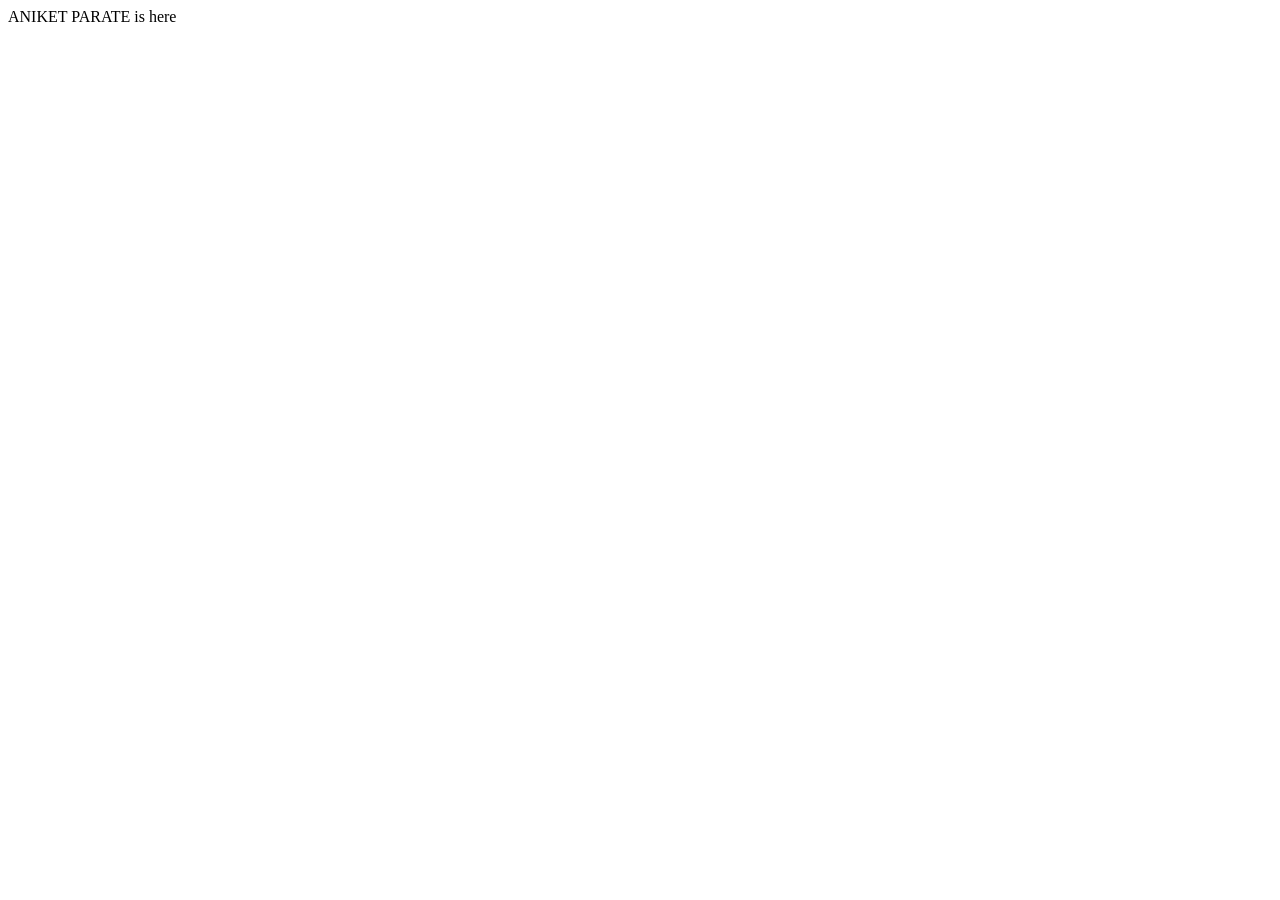
<file: index.html>
<!DOCTYPE html>
<html lang="en">
<head>
    <meta charset="UTF-8">
    <meta http-equiv="X-UA-Compatible" content="IE=edge">
    <meta name="viewport" content="width=device-width, initial-scale=1.0">
    <title>Document</title>
</head>
<body>
    ANIKET PARATE is here
</body>
</html>
</file>
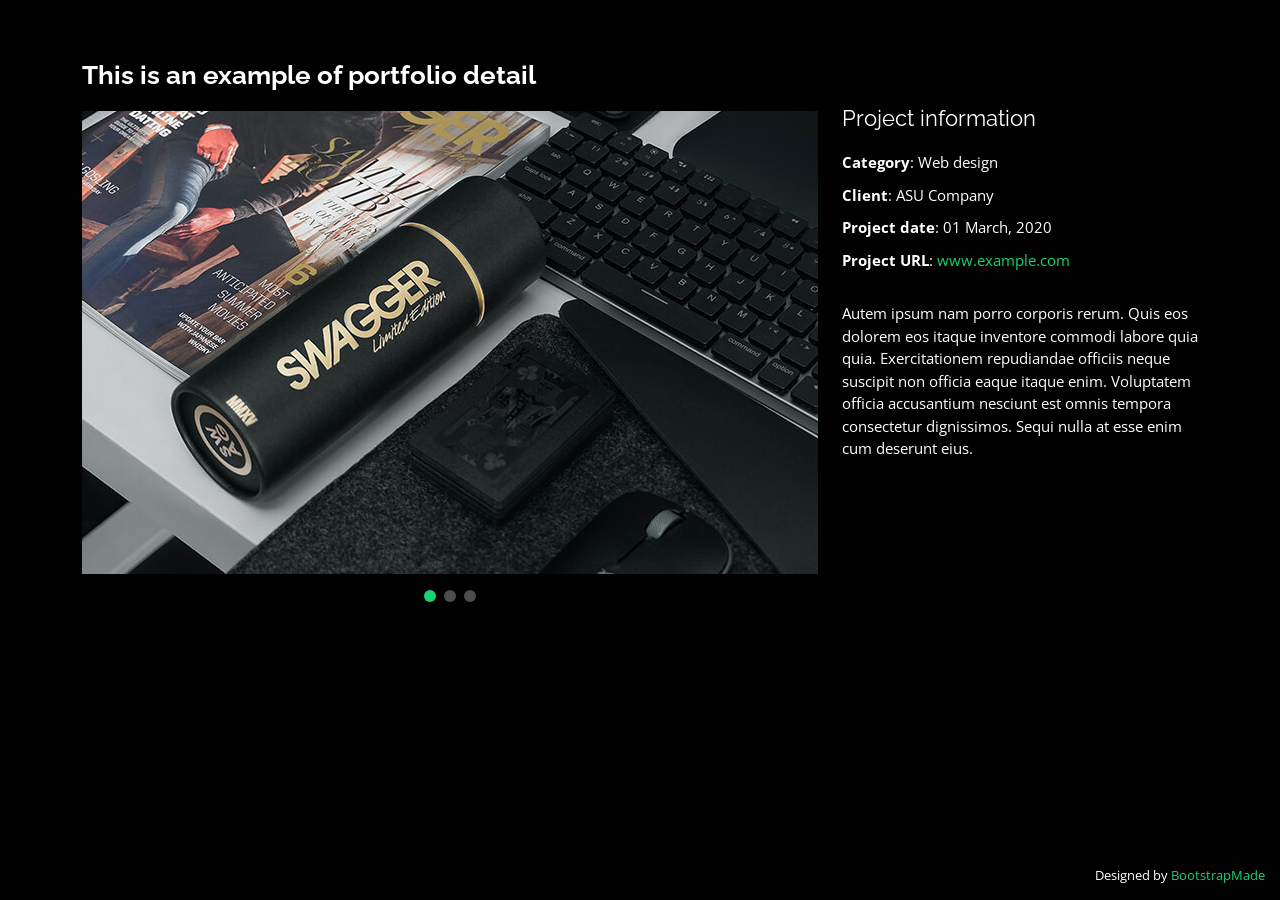
<file: Personal/portfolio-details.html>
<!DOCTYPE html>
<html lang="en">

<head>
  <meta charset="utf-8">
  <meta content="width=device-width, initial-scale=1.0" name="viewport">

  <title>Portfolio Details - Personal Bootstrap Template</title>
  <meta content="" name="description">
  <meta content="" name="keywords">

  <!-- Favicons -->
  <link href="assets/img/favicon.png" rel="icon">
  <link href="assets/img/apple-touch-icon.png" rel="apple-touch-icon">

  <!-- Google Fonts -->
  <link href="https://fonts.googleapis.com/css?family=Open+Sans:300,300i,400,400i,600,600i,700,700i|Raleway:300,300i,400,400i,500,500i,600,600i,700,700i|Poppins:300,300i,400,400i,500,500i,600,600i,700,700i" rel="stylesheet">

  <!-- Vendor CSS Files -->
  <link href="assets/vendor/bootstrap/css/bootstrap.min.css" rel="stylesheet">
  <link href="assets/vendor/bootstrap-icons/bootstrap-icons.css" rel="stylesheet">
  <link href="assets/vendor/boxicons/css/boxicons.min.css" rel="stylesheet">
  <link href="assets/vendor/glightbox/css/glightbox.min.css" rel="stylesheet">
  <link href="assets/vendor/remixicon/remixicon.css" rel="stylesheet">
  <link href="assets/vendor/swiper/swiper-bundle.min.css" rel="stylesheet">

  <!-- Template Main CSS File -->
  <link href="assets/css/style.css" rel="stylesheet">

  <!-- =======================================================
  * Template Name: Personal - v4.8.1
  * Template URL: https://bootstrapmade.com/personal-free-resume-bootstrap-template/
  * Author: BootstrapMade.com
  * License: https://bootstrapmade.com/license/
  ======================================================== -->
</head>

<body>

  <main id="main">

    <!-- ======= Portfolio Details ======= -->
    <div id="portfolio-details" class="portfolio-details">
      <div class="container">

        <div class="row">

          <div class="col-lg-8">
            <h2 class="portfolio-title">This is an example of portfolio detail</h2>

            <div class="portfolio-details-slider swiper">
              <div class="swiper-wrapper align-items-center">

                <div class="swiper-slide">
                  <img src="assets/img/portfolio/portfolio-details-1.jpg" alt="">
                </div>

                <div class="swiper-slide">
                  <img src="assets/img/portfolio/portfolio-details-2.jpg" alt="">
                </div>

                <div class="swiper-slide">
                  <img src="assets/img/portfolio/portfolio-details-3.jpg" alt="">
                </div>

              </div>
              <div class="swiper-pagination"></div>
            </div>

          </div>

          <div class="col-lg-4 portfolio-info">
            <h3>Project information</h3>
            <ul>
              <li><strong>Category</strong>: Web design</li>
              <li><strong>Client</strong>: ASU Company</li>
              <li><strong>Project date</strong>: 01 March, 2020</li>
              <li><strong>Project URL</strong>: <a href="#">www.example.com</a></li>
            </ul>

            <p>
              Autem ipsum nam porro corporis rerum. Quis eos dolorem eos itaque inventore commodi labore quia quia. Exercitationem repudiandae officiis neque suscipit non officia eaque itaque enim. Voluptatem officia accusantium nesciunt est omnis tempora consectetur dignissimos. Sequi nulla at esse enim cum deserunt eius.
            </p>
          </div>

        </div>

      </div>
    </div><!-- End Portfolio Details -->

  </main><!-- End #main -->

  <div class="credits">
    <!-- All the links in the footer should remain intact. -->
    <!-- You can delete the links only if you purchased the pro version. -->
    <!-- Licensing information: https://bootstrapmade.com/license/ -->
    <!-- Purchase the pro version with working PHP/AJAX contact form: https://bootstrapmade.com/personal-free-resume-bootstrap-template/ -->
    Designed by <a href="https://bootstrapmade.com/">BootstrapMade</a>
  </div>

  <!-- Vendor JS Files -->
  <script src="assets/vendor/purecounter/purecounter_vanilla.js"></script>
  <script src="assets/vendor/bootstrap/js/bootstrap.bundle.min.js"></script>
  <script src="assets/vendor/glightbox/js/glightbox.min.js"></script>
  <script src="assets/vendor/isotope-layout/isotope.pkgd.min.js"></script>
  <script src="assets/vendor/swiper/swiper-bundle.min.js"></script>
  <script src="assets/vendor/waypoints/noframework.waypoints.js"></script>
  <script src="assets/vendor/php-email-form/validate.js"></script>

  <!-- Template Main JS File -->
  <script src="assets/js/main.js"></script>

</body>

</html>
</file>
<file: Personal/assets/css/style.css>
/**
* Template Name: Personal - v4.8.1
* Template URL: https://bootstrapmade.com/personal-free-resume-bootstrap-template/
* Author: BootstrapMade.com
* License: https://bootstrapmade.com/license/
*/

/*--------------------------------------------------------------
# General
--------------------------------------------------------------*/
body {
  font-family: "Open Sans", sans-serif;
  background-color: #040404;
  color: #fff;
  position: relative;
  background: transparent;
}

body::before {
  content: "";
  position: fixed;
  background: #040404 url("../img/") top right no-repeat;
  background-size: cover;
  left: 0;
  right: 0;
  top: 0;
  height: 100vh;
  z-index: -1;
}

@media (min-width: 1024px) {
  body::before {
    background-attachment: fixed;
  }
}

a {
  color: #18d26e;
  text-decoration: none;
}

a:hover {
  color: #35e888;
  text-decoration: none;
}

h1,
h2,
h3,
h4,
h5,
h6 {
  font-family: "Raleway", sans-serif;
}

/*--------------------------------------------------------------
# Header
--------------------------------------------------------------*/
#header {
  transition: ease-in-out 0.3s;
  position: relative;
  height: 100vh;
  display: flex;
  align-items: center;
  z-index: 997;
  overflow-y: auto;
}

#header * {
  transition: ease-in-out 0.3s;
}

#header h1 {
  font-size: 48px;
  margin: 0;
  padding: 0;
  line-height: 1;
  font-weight: 700;
  font-family: "Poppins", sans-serif;
}

#header h1 a,
#header h1 a:hover {
  color: #fff;
  line-height: 1;
  display: inline-block;
}

#header h2 {
  font-size: 24px;
  margin-top: 20px;
  color: rgba(255, 255, 255, 0.8);
}

#header h2 span {
  color: #fff;
  border-bottom: 2px solid #18d26e;
  padding-bottom: 6px;
}

#header img {
  padding: 0;
  margin: 0;
}

#header .social-links {
  margin-top: 40px;
  display: flex;
}

#header .social-links a {
  font-size: 16px;
  display: flex;
  justify-content: center;
  align-items: center;
  background: rgba(255, 255, 255, 0.1);
  color: #fff;
  line-height: 1;
  margin-right: 8px;
  border-radius: 50%;
  width: 40px;
  height: 40px;
}

#header .social-links a:hover {
  background: #18d26e;
}

@media (max-width: 992px) {
  #header h1 {
    font-size: 36px;
  }

  #header h2 {
    font-size: 20px;
    line-height: 30px;
  }

  #header .social-links {
    margin-top: 15px;
  }

  #header .container {
    display: flex;
    flex-direction: column;
    align-items: center;
  }
}

/* Header Top */
#header.header-top {
  height: 80px;
  position: fixed;
  left: 0;
  top: 0;
  right: 0;
  background: rgba(0, 0, 0, 0.9);
}

#header.header-top .social-links,
#header.header-top h2 {
  display: none;
}

#header.header-top h1 {
  margin-right: auto;
  font-size: 36px;
}

#header.header-top .container {
  display: flex;
  align-items: center;
}

#header.header-top .navbar {
  margin: 0;
}

@media (max-width: 768px) {
  #header.header-top {
    height: 60px;
  }

  #header.header-top h1 {
    font-size: 26px;
  }
}

/*--------------------------------------------------------------
# Navigation Menu
--------------------------------------------------------------*/
/**
* Desktop Navigation 
*/
.navbar {
  padding: 0;
  margin-top: 35px;
}

.navbar ul {
  margin: 0;
  padding: 0;
  display: flex;
  list-style: none;
  align-items: center;
}

.navbar li {
  position: relative;
}

.navbar li+li {
  margin-left: 30px;
}

.navbar a,
.navbar a:focus {
  display: flex;
  align-items: center;
  justify-content: space-between;
  padding: 0;
  font-family: "Poppins", sans-serif;
  font-size: 16px;
  font-weight: 400;
  color: rgba(255, 255, 255, 0.7);
  white-space: nowrap;
  transition: 0.3s;
}

.navbar a i,
.navbar a:focus i {
  font-size: 12px;
  line-height: 0;
  margin-left: 5px;
}

.navbar a:before {
  content: "";
  position: absolute;
  width: 0;
  height: 2px;
  bottom: -4px;
  left: 0;
  background-color: #18d26e;
  visibility: hidden;
  width: 0px;
  transition: all 0.3s ease-in-out 0s;
}

.navbar a:hover:before,
.navbar li:hover>a:before,
.navbar .active:before {
  visibility: visible;
  width: 25px;
}

.navbar a:hover,
.navbar .active,
.navbar .active:focus,
.navbar li:hover>a {
  color: #fff;
}

/**
* Mobile Navigation 
*/
.mobile-nav-toggle {
  color: #fff;
  font-size: 28px;
  cursor: pointer;
  display: none;
  line-height: 0;
  transition: 0.5s;
  position: fixed;
  right: 15px;
  top: 15px;
}

@media (max-width: 991px) {
  .mobile-nav-toggle {
    display: block;
  }

  .navbar ul {
    display: none;
  }
}

.navbar-mobile {
  position: fixed;
  overflow: hidden;
  top: 0;
  right: 0;
  left: 0;
  bottom: 0;
  background: rgba(0, 0, 0, 0.9);
  transition: 0.3s;
  z-index: 999;
  margin-top: 0;
}

.navbar-mobile .mobile-nav-toggle {
  position: absolute;
  top: 15px;
  right: 15px;
}

.navbar-mobile ul {
  display: block;
  position: absolute;
  top: 55px;
  right: 15px;
  bottom: 45px;
  left: 15px;
  padding: 10px 0;
  overflow-y: auto;
  transition: 0.3s;
  border: 2px solid rgba(255, 255, 255, 0.2);
}

.navbar-mobile li {
  padding: 12px 20px;
}

.navbar-mobile li+li {
  margin: 0;
}

.navbar-mobile a,
.navbar-mobile a:focus {
  font-size: 16px;
  position: relative;
}

/*--------------------------------------------------------------
# Sections General
--------------------------------------------------------------*/
section {
  overflow: hidden;
  position: absolute;
  width: 100%;
  top: 140px;
  bottom: 100%;
  opacity: 0;
  transition: ease-in-out 0.4s;
  z-index: 2;
}

section.section-show {
  top: 100px;
  bottom: auto;
  opacity: 1;
  padding-bottom: 45px;
}

section .container {
  background: rgba(0, 0, 0, 0.9);
  padding: 30px;
}

@media (max-width: 768px) {
  section {
    top: 120px;
  }

  section.section-show {
    top: 80px;
  }
}

.section-title h2 {
  font-size: 14px;
  font-weight: 500;
  padding: 0;
  line-height: 1px;
  margin: 0 0 20px 0;
  letter-spacing: 2px;
  text-transform: uppercase;
  color: #aaaaaa;
  font-family: "Poppins", sans-serif;
}

.section-title h2::after {
  content: "";
  width: 120px;
  height: 1px;
  display: inline-block;
  background: #4ceb95;
  margin: 4px 10px;
}

.section-title p {
  margin: 0;
  margin: -15px 0 15px 0;
  font-size: 36px;
  font-weight: 700;
  text-transform: uppercase;
  font-family: "Poppins", sans-serif;
  color: #fff;
}

/*--------------------------------------------------------------
# About
--------------------------------------------------------------*/
.about-me .content h3 {
  font-weight: 700;
  font-size: 26px;
  color: #18d26e;
}

.about-me .content ul {
  list-style: none;
  padding: 0;
}

.about-me .content ul li {
  margin-bottom: 20px;
  display: flex;
  align-items: center;
}

.about-me .content ul strong {
  margin-right: 10px;
}

.about-me .content ul i {
  font-size: 16px;
  margin-right: 5px;
  color: #18d26e;
  line-height: 0;
}

.about-me .content p:last-child {
  margin-bottom: 0;
}

/*--------------------------------------------------------------
# Counts
--------------------------------------------------------------*/
.counts {
  padding: 70px 0 60px;
}

.counts .count-box {
  padding: 30px 30px 25px 30px;
  width: 100%;
  position: relative;
  text-align: center;
  background: rgba(255, 255, 255, 0.08);
}

.counts .count-box i {
  position: absolute;
  top: -25px;
  left: 50%;
  transform: translateX(-50%);
  font-size: 24px;
  background: rgba(255, 255, 255, 0.1);
  padding: 12px;
  color: #18d26e;
  border-radius: 50px;
  line-height: 0;
}

.counts .count-box span {
  font-size: 36px;
  display: block;
  font-weight: 600;
  color: #fff;
}

.counts .count-box p {
  padding: 0;
  margin: 0;
  font-family: "Raleway", sans-serif;
  font-size: 14px;
}

/*--------------------------------------------------------------
# Skills
--------------------------------------------------------------*/
.skills .progress {
  height: 60px;
  display: block;
  background: none;
  border-radius: 0;
}

.skills .progress .skill {
  padding: 10px 0;
  margin: 0;
  text-transform: uppercase;
  display: block;
  font-weight: 600;
  font-family: "Poppins", sans-serif;
  color: #fff;
}

.skills .progress .skill .val {
  float: right;
  font-style: normal;
}

.skills .progress-bar-wrap {
  background: rgba(255, 255, 255, 0.2);
}

.skills .progress-bar {
  width: 1px;
  height: 10px;
  transition: 0.9s;
  background-color: #18d26e;
}

/*--------------------------------------------------------------
# Interests
--------------------------------------------------------------*/
.interests .icon-box {
  display: flex;
  align-items: center;
  padding: 20px;
  background: rgba(255, 255, 255, 0.08);
  transition: ease-in-out 0.3s;
}

.interests .icon-box i {
  font-size: 32px;
  padding-right: 10px;
  line-height: 1;
}

.interests .icon-box h3 {
  font-weight: 700;
  margin: 0;
  padding: 0;
  line-height: 1;
  font-size: 16px;
  color: #fff;
}

.interests .icon-box:hover {
  background: rgba(255, 255, 255, 0.12);
}

/*--------------------------------------------------------------
# Testimonials
--------------------------------------------------------------*/
.testimonials .testimonials-carousel,
.testimonials .testimonials-slider {
  overflow: hidden;
}

.testimonials .testimonial-item {
  box-sizing: content-box;
  min-height: 320px;
}

.testimonials .testimonial-item .testimonial-img {
  width: 90px;
  border-radius: 50%;
  margin: -40px 0 0 40px;
  position: relative;
  z-index: 2;
  border: 6px solid rgba(255, 255, 255, 0.12);
}

.testimonials .testimonial-item h3 {
  font-size: 18px;
  font-weight: bold;
  margin: 10px 0 5px 45px;
  color: #fff;
}

.testimonials .testimonial-item h4 {
  font-size: 14px;
  color: #999;
  margin: 0 0 0 45px;
}

.testimonials .testimonial-item .quote-icon-left,
.testimonials .testimonial-item .quote-icon-right {
  color: rgba(255, 255, 255, 0.25);
  font-size: 26px;
}

.testimonials .testimonial-item .quote-icon-left {
  display: inline-block;
  left: -5px;
  position: relative;
}

.testimonials .testimonial-item .quote-icon-right {
  display: inline-block;
  right: -5px;
  position: relative;
  top: 10px;
}

.testimonials .testimonial-item p {
  font-style: italic;
  margin: 0 15px 0 15px;
  padding: 20px 20px 60px 20px;
  background: rgba(255, 255, 255, 0.1);
  position: relative;
  border-radius: 6px;
  position: relative;
  z-index: 1;
}

.testimonials .swiper-pagination {
  margin-top: 20px;
  position: relative;
}

.testimonials .swiper-pagination .swiper-pagination-bullet {
  width: 12px;
  height: 12px;
  opacity: 1;
  background-color: rgba(255, 255, 255, 0.3);
}

.testimonials .swiper-pagination .swiper-pagination-bullet-active {
  background-color: #18d26e;
}

/*--------------------------------------------------------------
# Resume
--------------------------------------------------------------*/
.resume .resume-title {
  font-size: 26px;
  font-weight: 700;
  margin-top: 20px;
  margin-bottom: 20px;
  color: #fff;
}

.resume .resume-item {
  padding: 0 0 20px 20px;
  margin-top: -2px;
  border-left: 2px solid rgba(255, 255, 255, 0.2);
  position: relative;
}

.resume .resume-item h4 {
  line-height: 18px;
  font-size: 18px;
  font-weight: 600;
  text-transform: uppercase;
  font-family: "Poppins", sans-serif;
  color: #18d26e;
  margin-bottom: 10px;
}

.resume .resume-item h5 {
  font-size: 16px;
  background: rgba(255, 255, 255, 0.15);
  padding: 5px 15px;
  display: inline-block;
  font-weight: 600;
  margin-bottom: 10px;
}

.resume .resume-item ul {
  padding-left: 20px;
}

.resume .resume-item ul li {
  padding-bottom: 10px;
}

.resume .resume-item:last-child {
  padding-bottom: 0;
}

.resume .resume-item::before {
  content: "";
  position: absolute;
  width: 16px;
  height: 16px;
  border-radius: 50px;
  left: -9px;
  top: 0;
  background: #18d26e;
  border: 2px solid #18d26e;
}

/*--------------------------------------------------------------
# Services
--------------------------------------------------------------*/
.services .icon-box {
  text-align: center;
  background: rgba(204, 204, 204, 0.1);
  padding: 80px 20px;
  transition: all ease-in-out 0.3s;
}

.services .icon-box .icon {
  margin: 0 auto;
  width: 64px;
  height: 64px;
  background: #18d26e;
  border-radius: 5px;
  transition: all 0.3s ease-out 0s;
  display: flex;
  align-items: center;
  justify-content: center;
  margin-bottom: 20px;
  transform-style: preserve-3d;
}

.services .icon-box .icon i {
  color: #fff;
  font-size: 28px;
}

.services .icon-box .icon::before {
  position: absolute;
  content: "";
  left: -8px;
  top: -8px;
  height: 100%;
  width: 100%;
  background: rgba(255, 255, 255, 0.15);
  border-radius: 5px;
  transition: all 0.3s ease-out 0s;
  transform: translateZ(-1px);
}

.services .icon-box h4 {
  font-weight: 700;
  margin-bottom: 15px;
  font-size: 24px;
}

.services .icon-box h4 a {
  color: #fff;
}

.services .icon-box p {
  line-height: 24px;
  font-size: 14px;
  margin-bottom: 0;
}

.services .icon-box:hover {
  background: #18d26e;
  border-color: #18d26e;
}

.services .icon-box:hover .icon {
  background: #fff;
}

.services .icon-box:hover .icon i {
  color: #18d26e;
}

.services .icon-box:hover .icon::before {
  background: #35e888;
}

.services .icon-box:hover h4 a,
.services .icon-box:hover p {
  color: #fff;
}

/*--------------------------------------------------------------
# Portfolio
--------------------------------------------------------------*/
.portfolio .portfolio-item {
  margin-bottom: 30px;
}

.portfolio #portfolio-flters {
  padding: 0;
  margin: 0 auto 15px auto;
  list-style: none;
  text-align: center;
  border-radius: 50px;
  padding: 2px 15px;
}

.portfolio #portfolio-flters li {
  cursor: pointer;
  display: inline-block;
  padding: 8px 16px 10px 16px;
  font-size: 14px;
  font-weight: 600;
  line-height: 1;
  text-transform: uppercase;
  color: #fff;
  background: rgba(255, 255, 255, 0.1);
  margin: 0 3px 10px 3px;
  transition: all 0.3s ease-in-out;
  border-radius: 4px;
}

.portfolio #portfolio-flters li:hover,
.portfolio #portfolio-flters li.filter-active {
  background: #18d26e;
}

.portfolio #portfolio-flters li:last-child {
  margin-right: 0;
}

.portfolio .portfolio-wrap {
  transition: 0.3s;
  position: relative;
  overflow: hidden;
  z-index: 1;
  background: rgba(0, 0, 0, 0.6);
}

.portfolio .portfolio-wrap::before {
  content: "";
  background: rgba(0, 0, 0, 0.6);
  position: absolute;
  left: 30px;
  right: 30px;
  top: 30px;
  bottom: 30px;
  transition: all ease-in-out 0.3s;
  z-index: 2;
  opacity: 0;
}

.portfolio .portfolio-wrap .portfolio-info {
  opacity: 0;
  position: absolute;
  top: 0;
  left: 0;
  right: 0;
  bottom: 0;
  text-align: center;
  z-index: 3;
  transition: all ease-in-out 0.3s;
  display: flex;
  flex-direction: column;
  justify-content: center;
  align-items: center;
}

.portfolio .portfolio-wrap .portfolio-info::before {
  display: block;
  content: "";
  width: 48px;
  height: 48px;
  position: absolute;
  top: 35px;
  left: 35px;
  border-top: 3px solid #fff;
  border-left: 3px solid #fff;
  transition: all 0.5s ease 0s;
  z-index: 9994;
}

.portfolio .portfolio-wrap .portfolio-info::after {
  display: block;
  content: "";
  width: 48px;
  height: 48px;
  position: absolute;
  bottom: 35px;
  right: 35px;
  border-bottom: 3px solid #fff;
  border-right: 3px solid #fff;
  transition: all 0.5s ease 0s;
  z-index: 9994;
}

.portfolio .portfolio-wrap .portfolio-info h4 {
  font-size: 20px;
  color: #fff;
  font-weight: 600;
}

.portfolio .portfolio-wrap .portfolio-info p {
  color: #ffffff;
  font-size: 14px;
  text-transform: uppercase;
  padding: 0;
  margin: 0;
}

.portfolio .portfolio-wrap .portfolio-links {
  text-align: center;
  z-index: 4;
}

.portfolio .portfolio-wrap .portfolio-links a {
  color: #fff;
  margin: 0 2px;
  font-size: 28px;
  display: inline-block;
  transition: 0.3s;
}

.portfolio .portfolio-wrap .portfolio-links a:hover {
  color: #63eda3;
}

.portfolio .portfolio-wrap:hover::before {
  top: 0;
  left: 0;
  right: 0;
  bottom: 0;
  opacity: 1;
}

.portfolio .portfolio-wrap:hover .portfolio-info {
  opacity: 1;
}

.portfolio .portfolio-wrap:hover .portfolio-info::before {
  top: 15px;
  left: 15px;
}

.portfolio .portfolio-wrap:hover .portfolio-info::after {
  bottom: 15px;
  right: 15px;
}

/*--------------------------------------------------------------
# Portfolio Details
--------------------------------------------------------------*/
.portfolio-details {
  padding-top: 40px;
  background: rgba(0, 0, 0, 0.8);
  position: fixed;
  left: 0;
  right: 0;
  top: 0;
  bottom: 0;
  overflow-y: auto;
}

.portfolio-details .container {
  padding-top: 20px;
  padding-bottom: 40px;
}

.portfolio-details .portfolio-title {
  font-size: 26px;
  font-weight: 700;
  margin-bottom: 20px;
}

.portfolio-details .portfolio-info {
  padding-top: 45px;
}

.portfolio-details .portfolio-info h3 {
  font-size: 22px;
  font-weight: 400;
  margin-bottom: 20px;
}

.portfolio-details .portfolio-info ul {
  list-style: none;
  padding: 0;
  font-size: 15px;
}

.portfolio-details .portfolio-info ul li+li {
  margin-top: 10px;
}

.portfolio-details .portfolio-info p {
  font-size: 15px;
  padding: 15px 0 0 0;
}

@media (max-width: 992px) {
  .portfolio-details .portfolio-info {
    padding-top: 20px;
  }
}

.portfolio-details .swiper-pagination {
  margin-top: 20px;
  position: relative;
}

.portfolio-details .swiper-pagination .swiper-pagination-bullet {
  width: 12px;
  height: 12px;
  opacity: 1;
  background-color: rgba(255, 255, 255, 0.3);
}

.portfolio-details .swiper-pagination .swiper-pagination-bullet-active {
  background-color: #18d26e;
}

/*--------------------------------------------------------------
# Contact
--------------------------------------------------------------*/
.contact .info-box {
  color: #444444;
  padding: 20px;
  width: 100%;
  background: rgba(255, 255, 255, 0.08);
}

.contact .info-box i.bx {
  font-size: 24px;
  color: #18d26e;
  border-radius: 50%;
  padding: 14px;
  float: left;
  background: rgba(255, 255, 255, 0.1);
}

.contact .info-box h3 {
  font-size: 20px;
  color: rgba(255, 255, 255, 0.5);
  font-weight: 700;
  margin: 10px 0 8px 68px;
}

.contact .info-box p {
  padding: 0;
  color: #fff;
  line-height: 24px;
  font-size: 14px;
  margin: 0 0 0 68px;
}

.contact .info-box .social-links {
  margin: 5px 0 0 68px;
  display: flex;
}

.contact .info-box .social-links a {
  font-size: 18px;
  display: inline-block;
  color: #fff;
  line-height: 1;
  margin-right: 12px;
  transition: 0.3s;
}

.contact .info-box .social-links a:hover {
  color: #18d26e;
}

.contact .php-email-form {
  padding: 30px;
  background: rgba(255, 255, 255, 0.08);
}

.contact .php-email-form .error-message {
  display: none;
  background: rgba(255, 255, 255, 0.08);
  background: #ed3c0d;
  text-align: left;
  padding: 15px;
  font-weight: 600;
}

.contact .php-email-form .error-message br+br {
  margin-top: 25px;
}

.contact .php-email-form .sent-message {
  display: none;
  background: rgba(255, 255, 255, 0.08);
  background: #18d26e;
  text-align: center;
  padding: 15px;
  font-weight: 600;
}

.contact .php-email-form .loading {
  display: none;
  background: rgba(255, 255, 255, 0.08);
  text-align: center;
  padding: 15px;
}

.contact .php-email-form .loading:before {
  content: "";
  display: inline-block;
  border-radius: 50%;
  width: 24px;
  height: 24px;
  margin: 0 10px -6px 0;
  border: 3px solid #18d26e;
  border-top-color: #eee;
  -webkit-animation: animate-loading 1s linear infinite;
  animation: animate-loading 1s linear infinite;
}

.contact .php-email-form input,
.contact .php-email-form textarea {
  border-radius: 0;
  box-shadow: none;
  font-size: 14px;
  background: rgba(255, 255, 255, 0.08);
  border: 0;
  transition: 0.3s;
  color: #fff;
}

.contact .php-email-form input:focus,
.contact .php-email-form textarea:focus {
  background-color: rgba(255, 255, 255, 0.11);
}

.contact .php-email-form input::-moz-placeholder,
.contact .php-email-form textarea::-moz-placeholder {
  color: rgba(255, 255, 255, 0.3);
  opacity: 1;
}

.contact .php-email-form input::placeholder,
.contact .php-email-form textarea::placeholder {
  color: rgba(255, 255, 255, 0.3);
  opacity: 1;
}

.contact .php-email-form input {
  padding: 10px 15px;
}

.contact .php-email-form textarea {
  padding: 12px 15px;
}

.contact .php-email-form button[type=submit] {
  background: #18d26e;
  border: 0;
  padding: 10px 30px;
  color: #fff;
  transition: 0.4s;
  border-radius: 4px;
}

.contact .php-email-form button[type=submit]:hover {
  background: #15bb62;
}

@-webkit-keyframes animate-loading {
  0% {
    transform: rotate(0deg);
  }

  100% {
    transform: rotate(360deg);
  }
}

@keyframes animate-loading {
  0% {
    transform: rotate(0deg);
  }

  100% {
    transform: rotate(360deg);
  }
}

/*--------------------------------------------------------------
# Credits
--------------------------------------------------------------*/
.credits {
  position: fixed;
  right: 0;
  left: 0;
  bottom: 0;
  padding: 15px;
  text-align: right;
  font-size: 13px;
  color: #fff;
  z-index: 999999;
}

@media (max-width: 992px) {
  .credits {
    text-align: center;
    padding: 10px;
    background: rgba(0, 0, 0, 0.8);
  }
}

.credits a {
  color: #18d26e;
  transition: 0.3s;
}

.credits a:hover {
  color: #fff;
}
</file>
